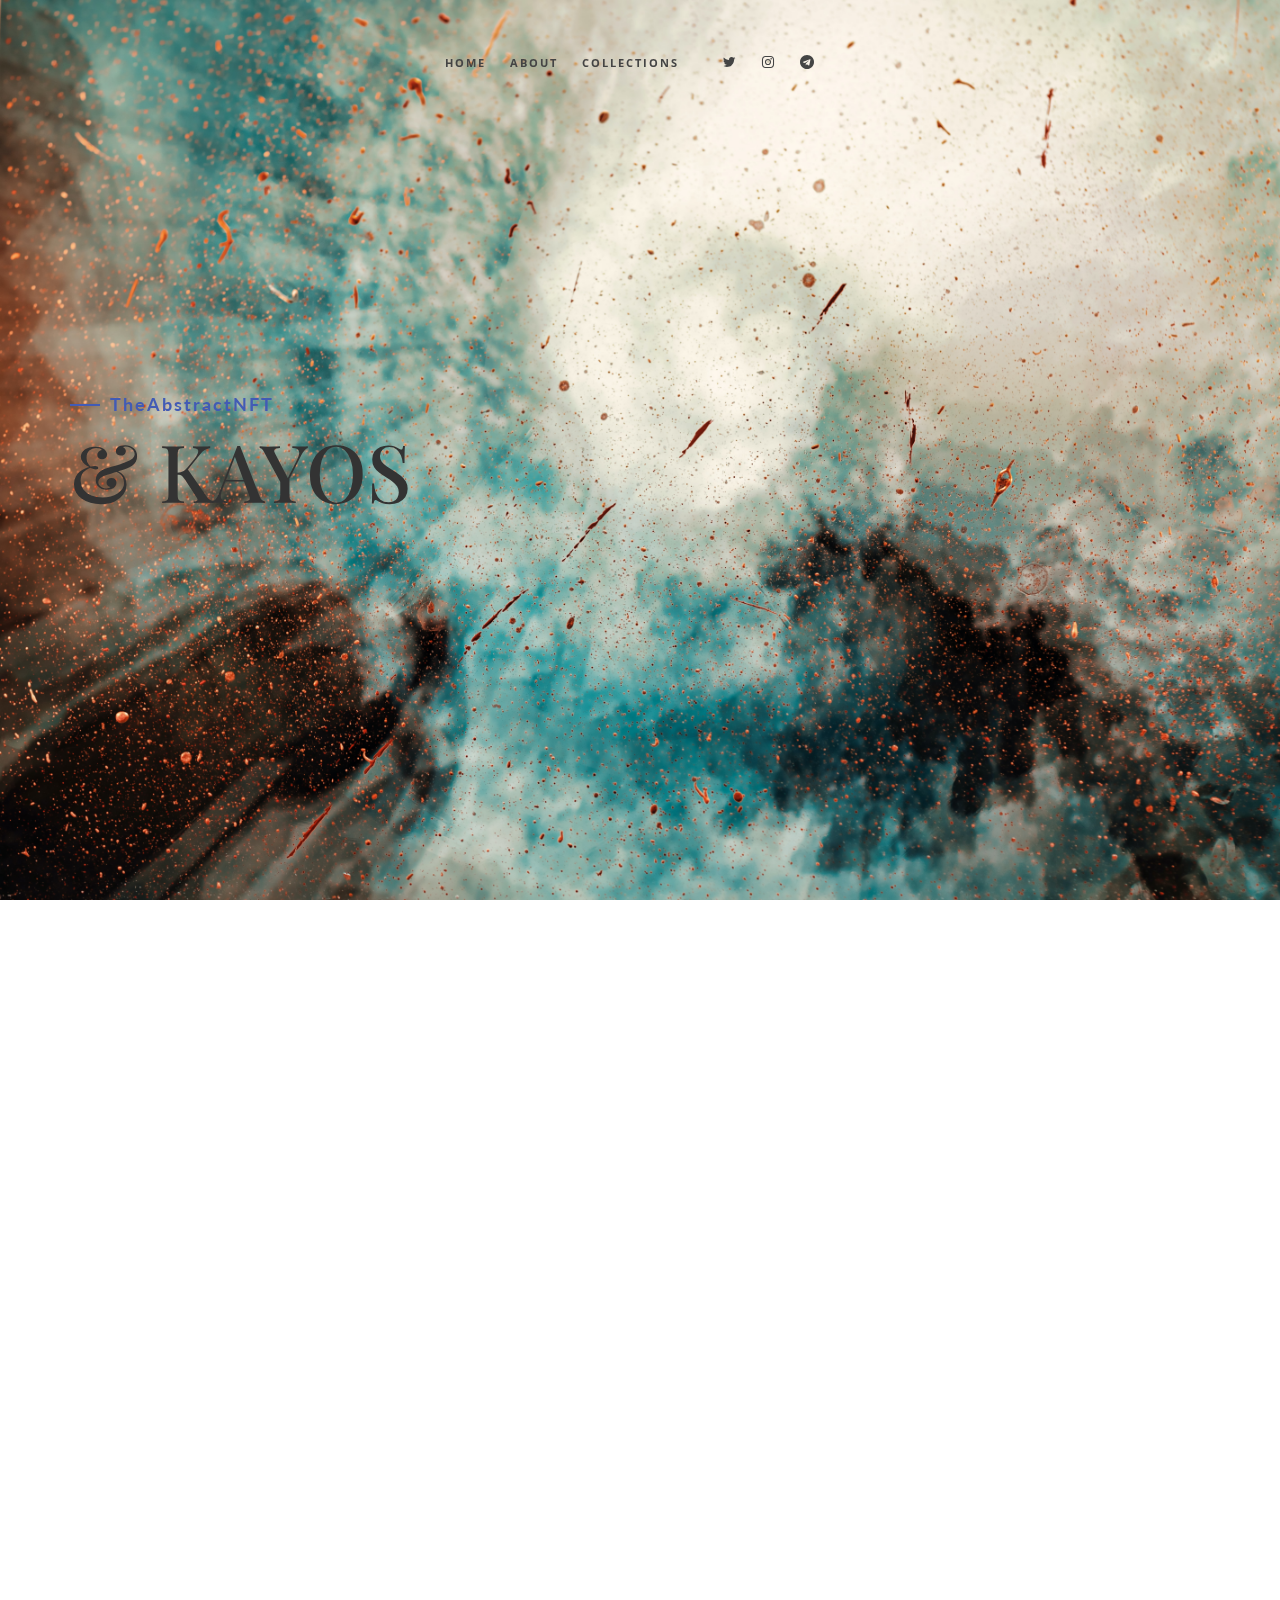
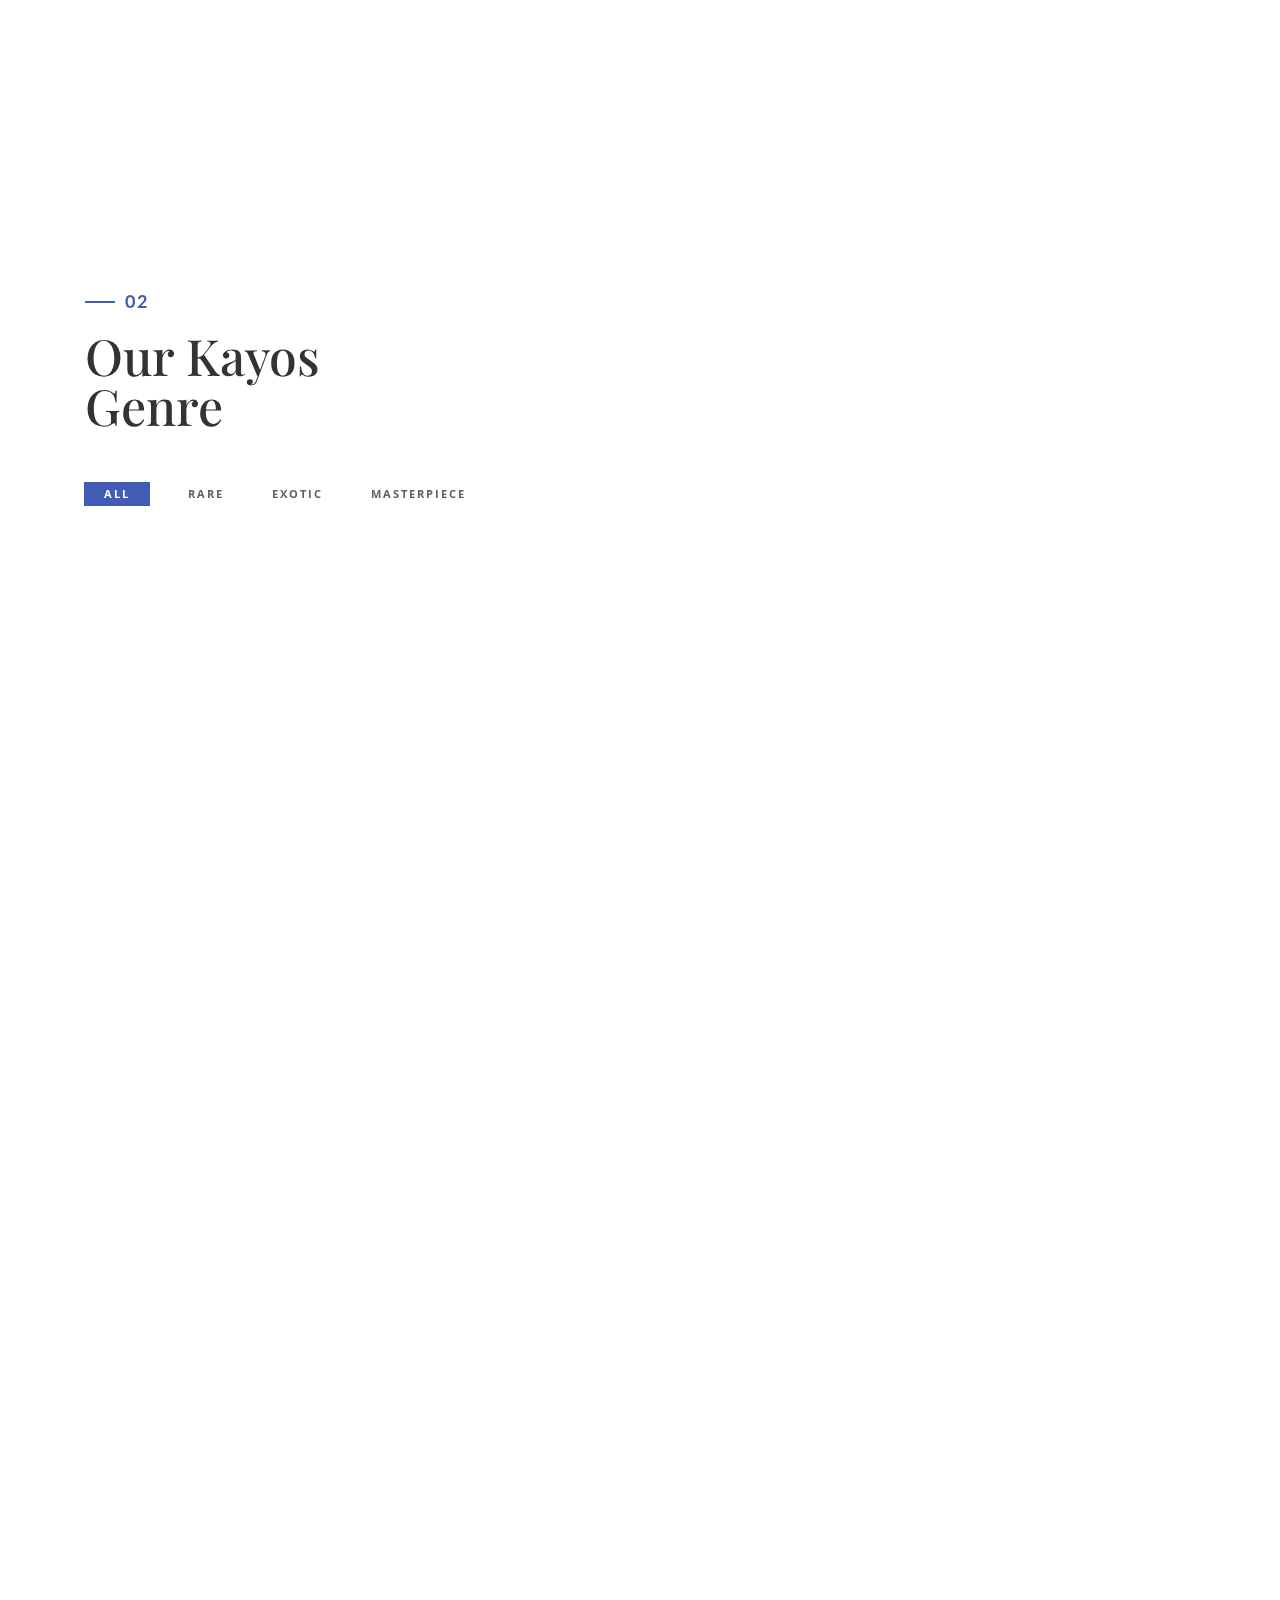
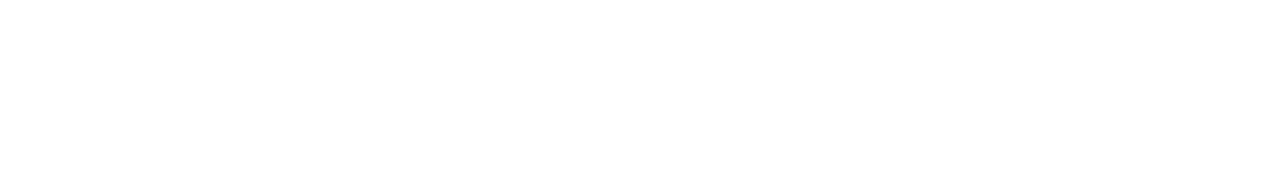
<file: factions/kayos.html>
<!DOCTYPE html>
<html lang="en">

<head>
    <meta charset="utf-8">
    <meta http-equiv="X-UA-Compatible" content="IE=edge">
    <meta name="viewport" content="width=device-width, initial-scale=1">
    <title>Kayos</title>
    <link rel="icon" href="factions_img/favicon.ico" type="image/x-icon">
    <!-- Bootstrap -->
    <link href="factions_css/bootstrap.min.css" rel="stylesheet">
    <link href="factions_ionicons/css/ionicons.min.css" rel="stylesheet">
    <link href="factions_css/animate.min.css" rel="stylesheet">
    <link href="factions_css/aos.css" rel="stylesheet">
    <!-- main style -->
    <link href="factions_css/style.css" rel="stylesheet">
    <link rel="stylesheet" href="https://cdnjs.cloudflare.com/ajax/libs/font-awesome/4.7.0/css/font-awesome.min.css">
    <!-- HTML5 shim and Respond.js for IE8 support of HTML5 elements and media queries -->
    <!-- WARNING: Respond.js doesn't work if you view the page via file:// -->
    <!--[if lt IE 9]>
      <script src="https://oss.maxcdn.com/html5shiv/3.7.3/html5shiv.min.js"></script>
      <script src="https://oss.maxcdn.com/respond/1.4.2/respond.min.js"></script>
    <![endif]-->
</head>

<body>

    <!-- Preloader -->
    <div id="preloader">
        <div id="status">

            <div class="preloader" aria-busy="true" aria-label="Loading, please wait." role="progressbar">
            </div>

        </div>
    </div>
    <!-- ./Preloader -->
    
    <!-- header -->
    <header class="navbar-fixed-top">
        <nav>
            <ul>
                <li><a href="https://theabstractnft.com/">Home</a></li>
                <li><a href="#about">About</a></li>
                <li><a href="#projects">Collections</a></li>
                <ul class="social-icon ml-lg-3">
                    <li><a href="https://twitter.com/TheAbstractNFT" target="_blank" rel="noopener noreferrer" class="fa fa-twitter"></a></li>
                    <li><a href="https://www.instagram.com/abstractnftofficial/" target="_blank" rel="noopener noreferrer" class="fa fa-instagram"></a></li>
                    <li><a href="https://t.me/abstractnftofficial" target="_blank" rel="noopener noreferrer" class="fa fa-telegram"></a></li>
                </ul>

            </ul>
        </nav>
    </header>
    <!-- ./header -->
    
    <!-- home -->
    <div class="section" id="home" data-stellar-background-ratio="0.5">
        <div class="container">
            <div class="disply-table">
                <div class="table-cell" data-aos="fade-up" data-aos-delay="0">
                    <h4>TheAbstractNFT</h4>
                    <h1>& KAYOS</h1> </div>
            </div>
        </div>
    </div>
    <!-- ./home -->
    
    <!-- about -->
    <div class="section" id="about">
        <div class="container">
            <div class="col-md-6" data-aos="fade-up">
                <h4>01</h4>
                <h1 class="size-50">Kayos <br /> Chronicles</h1>
                <div class="h-50"></div>
                <p>Kayos is something that has been around the universe since the very first second of big bang, from all those hot gases, comic waves and erratic energy trying to dash as far as they could to reach the very limit of known space, Not every one of these element were very good at eluding from each other. At times these heavenly particles caught up together with one another under a series of comic events and did formed many extraordinary celestial bodies. </p>
                <p>This chaos is something that has been admired all along the history of mankind and will be in all the times to come.
                    Kayos faction features such mind bending erratic depictions of these unpredictable events in form of NFT artwork with chaos winding in them.
                    </p>
                <div class="h-50"></div> <img src="factions_img/Signature.svg" width="230" alt="" />
                <div class="h-50"></div>
            </div>
            <div class="col-md-6 about-img-div">
                <div class="about-border" data-aos="fade-up" data-aos-delay=".5"></div>
                <img src="factions_img/about-img.jpg" width="400" class="img-responsive" alt="" align="right" data-aos="fade-right" data-aos-delay="0" />
            </div>
        </div>
    </div>
    <!-- ./about -->
    
   
    
    <!-- projects -->
    <div class="section" id="projects">
        <div class="container">
            <div class="col-md-12">
                <h4>02</h4>
                <h1 class="size-50">Our Kayos<br /> Genre</h1> 
            </div>
            <!-- main container -->
            <div class="main-container portfolio-inner clearfix">
                <!-- portfolio div -->
                <div class="portfolio-div">
                    <div class="portfolio">
                        <!-- portfolio_filter -->
                        <div class="categories-grid wow fadeInLeft">
                            <nav class="categories">
                                <ul class="portfolio_filter">
                                    <li><a href="" class="active" data-filter="*">All</a></li>
                                    <li><a href="" data-filter=".photography">Rare </a></li>
                                    <li><a href="" data-filter=".logo">Exotic</a></li>
                                    <li><a href="" data-filter=".graphics">Masterpiece</a></li>

                                </ul>
                            </nav>
                        </div>
                        <!-- portfolio_filter -->
                        
                        <!-- portfolio_container -->
                        <div class="no-padding portfolio_container clearfix" data-aos="fade-up">
                            <!-- single work -->
                            <div class="col-md-4 col-sm-6  fashion logo">
                                <a id="demo01" href="#animatedModal" class="portfolio_item"> <img src="factions_img/portfolio/01.jpg" alt="image" class="img-responsive" />
                                    <div class="portfolio_item_hover">
                                        <div class="portfolio-border clearfix">
                                            <div class="item_info"> <span>Nft Name</span> <em>Details</em> </div>
                                        </div>
                                    </div>
                                </a>
                            </div>
                            <!-- end single work -->
                            
                            <!-- single work -->
                            <div class="col-md-4 col-sm-6 ads graphics">
                                <a id="demo02" href="#animatedModal" class="portfolio_item"> <img src="factions_img/portfolio/03.jpg" alt="image" class="img-responsive" />
                                    <div class="portfolio_item_hover">
                                        <div class="portfolio-border clearfix">
                                            <div class="item_info"> <span>Nft Name</span> <em>Details</em> </div>
                                        </div>
                                    </div>
                                </a>
                            </div>
                            <!-- end single work -->
                            
                            <!-- single work -->
                            <div class="col-md-4 col-sm-6 photography">
                                <a id="demo03" href="#animatedModal" class="portfolio_item"> <img src="factions_img/portfolio/02.jpg" alt="image" class="img-responsive" />
                                    <div class="portfolio_item_hover">
                                        <div class="portfolio-border clearfix">
                                            <div class="item_info"> <span>Photorealistic smartwatch</span> <em>Photography</em> </div>
                                        </div>
                                    </div>
                                </a>
                            </div>
                            <!-- end single work -->
                            
                            <!-- single work -->
                            <div class="col-md-4 col-sm-6 fashion ads">
                                <a id="demo04" href="#animatedModal" class="portfolio_item"> <img src="factions_img/portfolio/04.jpg" alt="image" class="img-responsive" />
                                    <div class="portfolio_item_hover">
                                        <div class="portfolio-border clearfix">
                                            <div class="item_info"> <span>Held by hands</span> <em>Fashion / Ads</em> </div>
                                        </div>
                                    </div>
                                </a>
                            </div>
                            <!-- end single work -->
                            
                            <!-- single work -->
                            <div class="col-md-4 col-sm-6 graphics ads">
                                <a id="demo05" href="#animatedModal" class="portfolio_item"> <img src="factions_img/portfolio/05.jpg" alt="image" class="img-responsive" />
                                    <div class="portfolio_item_hover">
                                        <div class="portfolio-border clearfix">
                                            <div class="item_info"> <span>Buy Now</span> <em><Details></Details></em> </div>
                                        </div>
                                    </div>
                                </a>
                            </div>
                            <!-- end single work -->
                            
                            <!-- single work -->
                            <div class="col-md-4 col-sm-6 photography">
                                <a id="demo06" href="#animatedModal" class="portfolio_item"> <img src="factions_img/portfolio/010.jpg" alt="image" class="img-responsive" />
                                    <div class="portfolio_item_hover">
                                        <div class="portfolio-border clearfix">
                                            <div class="item_info"> <span>Photorealistic smartwatch</span> <em>Photography</em> </div>
                                        </div>
                                    </div>
                                </a>
                            </div>
                            <!-- end single work -->
                            
                            <!-- single work -->
                            <div class="col-md-4 col-sm-6 graphics ads">
                                <a id="demo07" href="#animatedModal" class="portfolio_item"> <img src="factions_img/portfolio/06.jpg" alt="image" class="img-responsive" />
                                    <div class="portfolio_item_hover">
                                        <div class="portfolio-border clearfix">
                                            <div class="item_info"> <span>Mobile devices</span> <em>Graphics / Ads</em> </div>
                                        </div>
                                    </div>
                                </a>
                            </div>
                            <!-- end single work -->
                            
                            <!-- single work -->
                            <div class="col-md-4 col-sm-6 graphics ads">
                                <a id="demo08" href="#animatedModal" class="portfolio_item"> <img src="factions_img/portfolio/07.jpg" alt="image" class="img-responsive" />
                                    <div class="portfolio_item_hover">
                                        <div class="portfolio-border clearfix">
                                            <div class="item_info"> <span>Mobile devices</span> <em>Graphics / Ads</em> </div>
                                        </div>
                                    </div>
                                </a>
                            </div>
                            <!-- end single work -->
                            
                            <!-- single work -->
                            <div class="col-md-4 col-sm-6 graphics ads">
                                <a id="demo09" href="#animatedModal" class="portfolio_item"> <img src="factions_img/portfolio/08.jpg" alt="image" class="img-responsive" />
                                    <div class="portfolio_item_hover">
                                        <div class="portfolio-border clearfix">
                                            <div class="item_info"> <span>Mobile devices</span> <em>Graphics / Ads</em> </div>
                                        </div>
                                    </div>
                                </a>
                            </div>
                            <!-- end single work -->
                        </div>
                        <!-- end portfolio_container -->
                    </div>
                    <!-- portfolio -->
                </div>
                <!-- end portfolio div -->
            </div>
            <!-- end main container -->
        </div>
    </div>
    <!-- ./projects -->
    

    <!--DEMO01-->
    <div id="animatedModal" class="popup-modal">
        <!--THIS IS IMPORTANT! to close the modal, the class name has to match the name given on the ID -->
        <div id="btn-close-modal" class="close-animatedModal close-popup-modal"> <i class="ion-close-round"></i> </div>
        <div class="clearfix"></div>
        <div class="modal-content">
            <div class="container">
                <div class="portfolio-padding">
                    <div class="col-md-8 col-md-offset-2">
                        <h2>Geschäfts Eines<br /> Web-Studios</h2>
                        <div class="h-50"></div>
                        <p>Appropriately maintain standards compliant total linkage with cutting-edge action items. Enthusiastically create seamless synergy rather than excellent value. Quickly promote premium strategic theme areas vis-a-vis.</p>
                        <p>Appropriately maintain standards compliant total linkage with cutting-edge action items. Enthusiastically create seamless synergy rather than excellent value.</p>
                        <br />
                        <br /> <img src="factions_img/portfolio/02.jpg" alt="" class="img-responsive" />
                        <br />
                        <br />
                        <p>Appropriately maintain standards compliant total linkage with cutting-edge action items. Enthusiastically create seamless synergy rather than excellent value. Quickly promote premium strategic theme areas vis-a-vis.</p>
                        <p>Appropriately maintain standards compliant total linkage with cutting-edge action items. Enthusiastically create seamless synergy rather than excellent value.</p>
                        <br />
                        <br /> </div>
                </div>
            </div>
        </div>
    </div>
    <!-- jQuery -->
    <script src="factions_js/jquery.js"></script>
    <!--  plugins  -->
    <script src="factions_js/bootstrap.min.js"></script>
    <script src="factions_js/plugins.js"></script>
    <script src="factions_js/aos.js"></script>
    <script src="factions_js/jquery.form.js"></script>
    <script src="factions_js/jquery.validate.min.js"></script>

    <!--  main script  -->
    <script src="factions_js/custom.js"></script>
</body>

</html>
</file>
<file: factions/factions_css/style.css>
/*
* Resume template
* Created by : Ahmed Essa
* website : www.ahmedessa.net
*/


/* Table of Content
==================================================
	- Google fonts & font family -
	- typography -
	- General -
    - Preloader -
	- Header -
    - home section -
    - About section -
    - experience section -
    - projects section -
    - Contact section -
    - Responsive media queries -
*/


/* Google fonts & font family
==================================================*/

@import 'https://fonts.googleapis.com/css?family=Lato:100,100i,300,300i,400,400i,700,700i,900,900i|Open+Sans:300,300i,400,400i,600,600i,700,700i,800,800i|Playfair+Display:400,400i,700,700i,900,900i';

/*
font-family: 'Playfair Display', serif;
font-family: 'Lato', sans-serif;
font-family: 'Open Sans', sans-serif;
*/


/* typography
==================================================*/

h1 {
    font-family: 'Playfair Display', serif;
    font-size: 80px;
    line-height: 70px;
}

h4 {
    font-family: 'Lato', sans-serif;
    text-transform: capitalize;
    letter-spacing: 2px;
    position: relative;
    color: #425BB5;
    margin-left: 40px;
    font-weight: 700;
}

h4:before {
    position: absolute;
    width: 30px;
    left: -40px;
    content: "";
    display: block;
    height: 2px;
    background: #425BB5;
    top: 9px;
}


/* General
==================================================*/

body {
    font-family: 'Open Sans', sans-serif;
    font-size: 14px;
    line-height: 24px;
}

.size-50 {
    font-size: 50px;
    line-height: 50px
}

.h-50 {
    height: 50px;
}


/* preloader
==================================================*/

#preloader {
    position: fixed;
    top: 0;
    left: 0;
    right: 0;
    bottom: 0;
    background-color: rgb(38, 34, 34);
    z-index: 10000
}

#status,
.preloader {
    top: 50%;
    left: 50%;
    position: absolute
}

#status {
    width: 100px;
    height: 100px;
    background-repeat: no-repeat;
    background-position: center;
    margin: -50px 0 0 -50px
}

.preloader {
    height: 40px;
    width: 40px;
    margin-top: -20px;
    margin-left: -20px
}

.preloader:before {
    content: "";
    display: block;
    position: absolute;
    left: -1px;
    top: -1px;
    height: 100%;
    width: 100%;
    -webkit-animation: rotation 1s linear infinite;
    animation: rotation 1s linear infinite;
    border: 2px solid #425BB5;
    border-top: 2px solid transparent;
    border-radius: 100%
}

.preloader>.icon {
    position: absolute;
    top: 50%;
    left: 50%;
    height: 25px;
    width: 10.6px;
    margin-top: -12.5px;
    margin-left: -5.3px;
    -webkit-animation: wink 1s ease-in-out infinite alternate;
    animation: wink 1s ease-in-out infinite alternate
}

@media only screen and (min-width:768px) {
    .preloader {
        height: 60px;
        width: 60px;
        margin-top: -30px;
        margin-left: -30px
    }
    .preloader:before {
        left: -2px;
        top: -2px;
        border-width: 2px
    }
    .preloader>.icon {
        height: 37.5px;
        width: 15.9px;
        margin-top: -18.75px;
        margin-left: -7.95px
    }
}

@media only screen and (min-width:1200px) {
    .preloader {
        height: 60px;
        width: 60px;
        margin-top: -30px;
        margin-left: -30px
    }
    .preloader>.icon {
        height: 50px;
        width: 21.2px;
        margin-top: -25px;
        margin-left: -10.6px
    }
}

@-webkit-keyframes rotation {
    from {
        -webkit-transform: rotate(0);
        transform: rotate(0)
    }
    to {
        -webkit-transform: rotate(359deg);
        transform: rotate(359deg)
    }
}

@keyframes rotation {
    from {
        -webkit-transform: rotate(0);
        transform: rotate(0)
    }
    to {
        -webkit-transform: rotate(359deg);
        transform: rotate(359deg)
    }
}

@-webkit-keyframes wink {
    from {
        opacity: 0
    }
    to {
        opacity: 1
    }
}

@keyframes wink {
    from {
        opacity: 0
    }
    to {
        opacity: 1
    }
}


/* Header
==================================================*/

header {
    text-align: center;
    -webkit-transition: all .5s;
    transition: all .5s;
    height: 65px;
}

nav ul {
    display: inline-block;
    padding-left: 0;
    list-style: none;
    padding: 20px;
    margin-bottom: 0;
    -webkit-transition: all .5s;
    transition: all .5s;
}

nav li {
    display: inline-block;
    margin: 10px;
}

nav li a {
    text-transform: uppercase;
    letter-spacing: 2px;
    color: #444;
    font-size: 11px;
    font-weight: bold;
}

.bg-nav {
    background: #fff;
    border-bottom: 1px solid #f3f3f3
}

.bg-nav ul {
    padding: 10px;
}

a:focus {
    color: #444;
    text-decoration: none;
}

a:hover {
    color: #425BB5;
    text-decoration: none;
}

a.active {
    color: #425BB5;
}


/* home section
==================================================*/

#home {
    background: url(../factions_img/home-bg-2.jpg);
    background-size: cover;
    height: 100vh;
}

.table-cell {
    display: table-cell;
    vertical-align: middle;
}

.disply-table {
    display: table;
    height: 100vh;
}


/* about section
==================================================*/

#about {
    padding: 100px 0;
}

.about-img-div img {
    margin: 0 auto;
}

.about-border {
    position: absolute;
    border: 10px solid #425BB5;
    width: 400px;
    height: 400px;
    top: 40px;
    left: 50px;
    z-index: 1
}


/* experience section
==================================================*/

#experience {
    padding: 100px 0;
    background: #312727
}

.experience-row {
    padding: 20px 0;
    border-bottom: 1px solid #ddd;
}

.experience-row h3 {
    font-family: 'Lato', sans-serif;
    text-transform: capitalize;
    letter-spacing: 2px;
    color: #425BB5;
    font-size: 16px;
    font-weight: bold
}

.experience-row p {
    color: #888;
    margin-top: 20px;
    font-size: 15px;
}

.experience-row .date {
    color: #000;
    font-size: 17px;
}

.timeline {
    padding-left: 0;
    list-style: none;
    position: relative;
}

.timeline:before {
    background-color: black;
    content: '';
    margin-left: -1px;
    position: absolute;
    top: 0;
    left: 2em;
    width: 2px;
    height: 100%;
}

.timeline-event {
    position: relative;
}

.timeline-event:hover .timeline-event-icon {
    -webkit-transform: rotate(-45deg);
    transform: rotate(-45deg);
    background-color: #425BB5;
}

.timeline-event:hover .timeline-event-thumbnail {
    box-shadow: inset 40em 0 0 0 #425BB5;
}

.timeline-event-copy {
    padding: 2em;
    position: relative;
    top: -1.875em;
    left: 4em;
    width: 100%;
}

.timeline-event-copy h3 {
    font-size: 1.75em;
}

.timeline-event-copy h4 {
    font-size: 1.2em;
    margin-bottom: 1.2em;
}

.timeline-event-copy strong {
    font-weight: 700;
}

.timeline-event-copy p:not(.timeline-event-thumbnail) {
    padding-bottom: 1.2em;
}

.timeline-event-icon {
    -webkit-transition: -webkit-transform 0.2s ease-in;
    transition: -webkit-transform 0.2s ease-in;
    transition: transform 0.2s ease-in;
    transition: transform 0.2s ease-in, -webkit-transform 0.2s ease-in;
    -webkit-transform: rotate(45deg);
    transform: rotate(45deg);
    background-color: #425BB5;
    outline: 10px solid #f3f3f3;
    display: block;
    margin: 0.5em 0.5em 0.5em -0.5em;
    position: absolute;
    top: 0;
    left: 2em;
    width: 1em;
    height: 1em;
}

.timeline-event-thumbnail {
    -moz-transition: box-shadow 0.5s ease-in 0.1s;
    -o-transition: box-shadow 0.5s ease-in 0.1s;
    -webkit-transition: box-shadow 0.5s ease-in;
    -webkit-transition-delay: 0.1s;
    -webkit-transition: box-shadow 0.5s ease-in 0.1s;
    transition: box-shadow 0.5s ease-in 0.1s;
    color: white;
    font-size: 12px;
    font-weight: bold;
    background-color: black;
    box-shadow: inset 0 0 0 0em #425BB5;
    display: inline-block;
    margin-bottom: 1.2em;
    padding: 0.25em 1em 0.2em 1em;
}


/* projects section
==================================================*/

#projects {
    padding: 100px 0;
}

.portfolio .categories-grid span {
    font-size: 30px;
    margin-bottom: 30px;
    display: inline-block;
}

.portfolio .categories-grid .categories ul li {
    list-style: none;
    margin: 20px 0;
}

.portfolio .categories-grid .categories ul li a {
    display: inline-block;
    color: #60606e;
    padding: 0 10px;
    margin: 0 14px;
    -webkit-transition: all .2s ease-in-out .2s;
    transition: all .2s ease-in-out .2s;
}

.portfolio .categories-grid .categories ul li a:hover,
.portfolio .categories-grid .categories ul li a:focus {
    text-decoration: none;
}

.portfolio .categories-grid .categories ul li a.active {
    background-color: #425BB5;
    padding: 0px 20px;
    color: white;
    text-decoration: none;
}

.portfolio_filter {
    padding-left: 0;
}

.portfolio_item {
    position: relative;
    overflow: hidden;
    display: block;
    margin-bottom: 30px;
}

.portfolio_item .portfolio_item_hover {
    position: absolute;
    top: 0px;
    left: 0px;
    height: 100%;
    width: 100%;
    background-color: #425BB5;
    -webkit-transform: translateY(100%);
    transform: translateY(100%);
    opacity: 0;
    -webkit-transition: all .2s ease-in-out;
    transition: all .2s ease-in-out;
    color: #333;
}

.portfolio_item .portfolio_item_hover .item_info {
    text-align: center;
    position: absolute;
    top: 50%;
    left: 50%;
    -webkit-transform: translate(-50%, -50%);
    transform: translate(-50%, -50%);
    padding: 10px;
    width: 100%;
    font-weight: bold;
}

.portfolio_item .portfolio_item_hover .item_info span {
    display: block;
    color: #fff;
    font-size: 18px;
    -webkit-transform: translateY(-100px);
    transform: translateY(-100px);
    -webkit-transition: all .3s ease-in-out .3s;
    transition: all .3s ease-in-out .3s;
    opacity: 0;
}

.portfolio_item .portfolio_item_hover .item_info em {
    font-style: normal;
    display: inline-block;
    background-color: #425BB5;
    padding: 5px 20px;
    color: #fff;
    margin-top: 10px;
    -webkit-transform: translateY(100px);
    transform: translateY(100px);
    -webkit-transition: all .3s ease-in-out .3s;
    transition: all .3s ease-in-out .3s;
    opacity: 0;
    font-size: 10px;
    letter-spacing: 2px;
}

.portfolio_item:hover .portfolio_item_hover {
    opacity: 1;
    -webkit-transform: translateX(0);
    transform: translateX(0);
}

.portfolio_item:hover .item_info em,
.portfolio_item:hover .item_info span {
    opacity: 1;
    -webkit-transform: translateX(0);
    transform: translateX(0);
}

.portfolio .categories-grid .categories ul li {
    float: left;
}

.portfolio .categories-grid .categories ul li a {
    padding: 0 10px;
    -webkit-transition: all .2s ease-in-out .2s;
    transition: all .2s ease-in-out .2s;
}

.portfolio_filter {
    padding-left: 0;
    display: inline-block;
    margin: 0 auto;
    text-align: center;
}

.portfolio_item img {
    -webkit-filter: grayscale(100%);
    filter: grayscale(100%);
}

.portfolio-padding {
    padding: 50px 0;
}

.portfolio-inner {
    padding-bottom: 0 !important;
    padding-top: 55px;
}

.modal-content {
    box-shadow: 0 5px 15px rgba(0, 0, 0, 0);
    border: none;
}

.popup-modal {
    background: #fff;
}

.close-popup-modal {
    float: right;
    margin: 20px;
    font-size: 22px;
    opacity: 0;
    cursor: pointer;
    -webkit-transition: all .3s;
    transition: all .3s;
    -webkit-transition-delay: .6s;
    transition-delay: .6s;
    position: fixed;
    z-index: 100000;
    right: 14px;
}

.animatedModal-on .close-popup-modal {
    opacity: 1;
}

.modal-content h2 {
    font-family: 'Playfair Display', serif;
    font-size: 40px;
    line-height: 50px;
}


/* contact
==================================================*/

#contact {
    padding: 100px 0;
    background: #f3f3f3
}

#contact-form input,
#contact-form textarea {
    height: 50px;
    margin-bottom: 10px;
    border-radius: 0;
}

#contact-form label {
    display: block;
    margin-bottom: .2em;
    font-size: 13px;
    line-height: 13px;
    font-size: 1.3rem;
    line-height: 1.3rem;
    color: #000;
}

#contact-form label.error {
    margin-top: 10px;
    margin-bottom: 1em;
    font-size: 12px;
    line-height: 12px;
    font-size: 1.2rem;
    line-height: 1.2rem;
    color: #D33E43;
    margin-left: 10px
}

#contact-form input[type="text"].error,
#contact-form input[type="password"].error,
#contact-form input[type="date"].error,
#contact-form input[type="datetime"].error,
#contact-form input[type="datetime-local"].error,
#contact-form input[type="month"].error,
#contact-form input[type="week"].error,
#contact-form input[type="email"].error,
#contact-form input[type="number"].error,
#contact-form input[type="search"].error,
#contact-form input[type="tel"].error,
#contact-form input[type="time"].error,
#contact-form input[type="url"].error,
#contact-form textarea.error {
    border-color: #D33E43
}

textarea {
    resize: none;
}

fieldset {
    border: 0px;
    margin: 0;
    padding: 0
}

.required {
    color: #e9266d
}

#success,
#error {
    display: none
}

#success p,
#error p {
    display: block;
}

#success p {
    color: #425BB5;
    font-size: 15px;
    text-align: center;
    padding: 10px;
    border: 2px solid #425BB5;
    margin-top: 10px;
}

#error p {
    color: #D33E43;
    font-size: 15px;
    text-align: center;
    padding: 10px;
    border: 2px solid #D33E43;
    margin-top: 10px;
}

#submit {
    background-color: #425BB5;
    color: #fff;
    padding: 10px 40px;
    border-radius: 0;
    text-transform: uppercase;
    letter-spacing: 2px;
    font-weight: bold;
    width: 100%;
}

.social {
    padding-left: 0;
    list-style: none;
    margin-top: 20px;
}

.social li {
    float: left;
}

.social li a {
    color: #333;
    font-size: 35px;
    margin-right: 15px;
    transition: all .3s;
    -webkit-transition: all .3s;
}

.social li a:hover {
    color: #425BB5;
}


/* Responsive media queries
==================================================*/

@media (max-width: 991px) {
    .portfolio .categories-grid .categories ul li a {
        padding: 0 2px;
    }
}

@media (max-width: 768px) {
    .timeline-event-copy {
        width: 90%;
        left: 2em;
    }
}

@media (max-width: 500px) {
    h1 {
        font-family: 'Playfair Display', serif;
        font-size: 50px;
        line-height: 50px;
    }
    #home,
    .disply-table {
        height: 600px;
    }
    .about-border {
        width: 265px;
    }
    .portfolio .categories-grid .categories ul li {
        list-style: none;
        margin: 10px 0;
    }
}

@media (max-width: 420px) {
    nav li {
        margin: 6px;
    }
    nav li a {
        font-size: 10px;
    }
}
</file>
